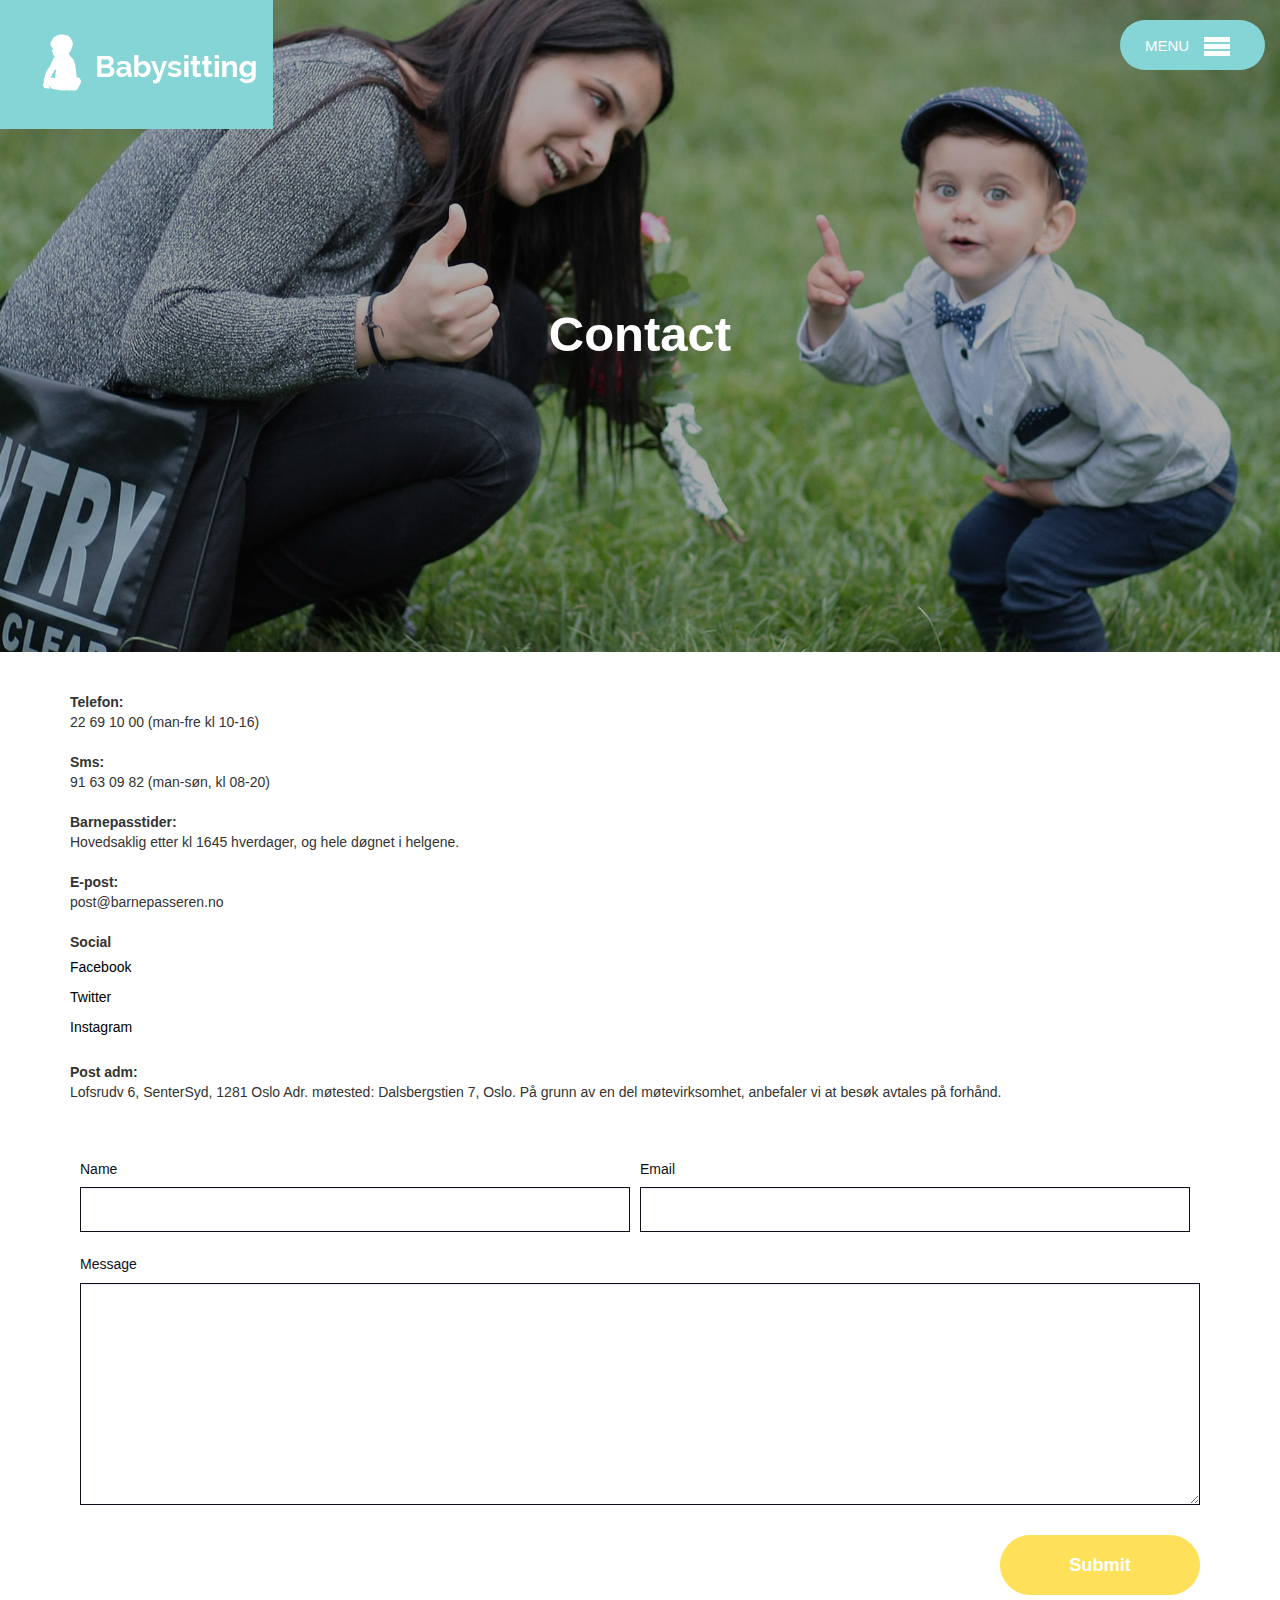
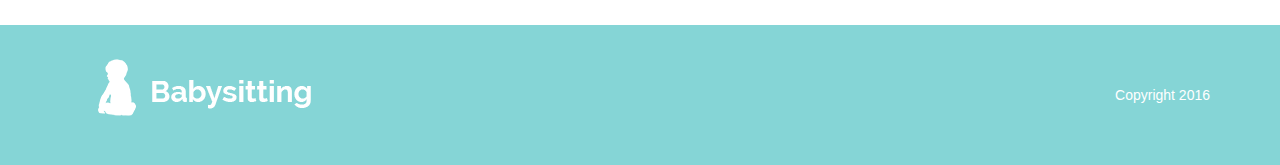
<file: contact.html>
<!DOCTYPE html>
 <html lang="en"> 
<head>
	<meta charset="UTF-8">
	<title>Contact</title>
	<meta http-equiv="X-UA-Compatible" content="IE=edge">
	<meta name="viewport" content="width=device-width, initial-scale=1">
	<script src="https://ajax.googleapis.com/ajax/libs/jquery/2.1.4/jquery.min.js"></script> 
	<!--BOOTSTRAP-->
	<meta name="viewport" content="width=device-width, initial-scale=1">
  	<link rel="stylesheet" href="http://maxcdn.bootstrapcdn.com/bootstrap/3.3.5/css/bootstrap.min.css">
  	<script src="https://ajax.googleapis.com/ajax/libs/jquery/1.11.3/jquery.min.js"></script>
  	<script src="http://maxcdn.bootstrapcdn.com/bootstrap/3.3.5/js/bootstrap.min.js"></script>
 	<!--STYLES-->
 	<link rel="stylesheet" type="text/css" media="all" href="css/styles.css">
 	<!--FONTS-->
	
	<link href='https://fonts.googleapis.com/css?family=Open+Sans:400,800,700,600,300' rel='stylesheet' type='text/css'>
	<link href='https://fonts.googleapis.com/css?family=Stardos+Stencil:400,700' rel='stylesheet' type='text/css'>
	
</head>
<body>


<div class="landing-bg2">

<header>

        <div class="no-display">
            <div class="header_inner">
                <nav>
                  <ul class="list-unstyled main-menu">
                    <li class="text-right"><a href="#" id="nav-close">X</a></li>
                    <li><a href="index.html">Home</a></li>
                    <li><a href="services.html">Services / About us</a></li>
                    <li><a href="contact.html">Contact</a></li>
                  </ul>
                </nav>
                 
                <div class="navbar navbar-inverse navbar-fixed-top">      

                    <div class="navbar-header pull-right">
                      <a id="nav-expander" class="nav-expander fixed">
                        <p>MENU</p>
                        <span></span>
                        <span></span>
                        <span></span>
                      </a>
                    </div>
                </div>
            </div>
        </div>
    </header>
        <section>
            <div class="dektop-logo-menu-wrap">

            <a href="#" class="desktop-logo-main"><img src="img/logo.png" alt=""></a>

            <div class="main-headline col-xs-12 col-sm-12 col-md-12 col-lg-12">
                <h1 class="services-headline">Contact</h1>
            </div>

        </div>
    </section>
</div>
    
    <div class="container contact-info">
        <p>

            <strong>Telefon:</strong> <br>
                

            22 69 10 00 (man-fre kl 10-16) <br><br>

            <strong>Sms:</strong> <br>
                

            91 63 09 82 (man-søn, kl 08-20)<br><br>

            <strong>Barnepasstider: </strong><br>
                

            Hovedsaklig etter kl 1645 hverdager,
            og hele døgnet i helgene.<br><br>

            <strong>E-post: </strong><br>
                

            post@barnepasseren.no <br><br>
            <strong>Social</strong> <br>

            <a href="#">Facebook</a>
            <a href="#"> Twitter</a>
            <a href="#">Instagram</a>  <br>

             <strong>Post adm:</strong> <br>
                

            Lofsrudv 6, SenterSyd, 1281 Oslo
            Adr. møtested:  

            Dalsbergstien 7, Oslo. På grunn av en del møtevirksomhet, anbefaler vi at besøk avtales på forhånd.
            </p>
    </div>
	

    <div class="container form-wrap">
		<div class="col-xs-12 col-sm-12 col-md-12 col-lg-12">
			<div class="message-wrap">

	            <div class="row">
	 
	                <div class="form-group-wrap">
	                    <div class="form-group col-sm-12 name">
	                        <label for="name" class="h4">Name</label>
	                        <input type="text" class="form-control" id="name" required>
	                    </div>
	                    <div class="form-group col-sm-12 e-mail">
	                        <label for="email" class="h4">Email</label>
	                        <input type="email" class="form-control" id="email"  required>
	                    </div>
	                    <div class="form-group-text">
	                        <label for="message" class="h4">Message</label>
	                        <textarea id="message" class="form-control" rows="10" required></textarea>
	                    </div>
	                        <button type="submit" id="form-submit" class="btn">Submit</button>
	                        <div id="msgSubmit" class="h3 text-center hidden">Message Submitted!</div>
	                </div>
	            </div>
	        </div>
        </div>
	</div>

	<!--FOOTER===================================================================================================-->

    <footer>
        <div class="container-fluid footer-wrap-bg">
            <div class="container">
                <div class="col-xs-12 col-sm-6 col-md-6 col-lg-6">              
                    <a href="#"><img src="img/logo.png" alt=""></a>
                </div>
                <div class="col-xs-12 col-sm-6 col-md-6 col-lg-6">              
                    <a href="http://www.w3schools.com/">Copyright 2016</a>
                </div>
            </div>
        </div>
    </footer>

	<script type="text/javascript" src="js/toBottom.js"></script>
     <script src="js/sidebar-menu.js"></script>

	</body>
</html>
</file>
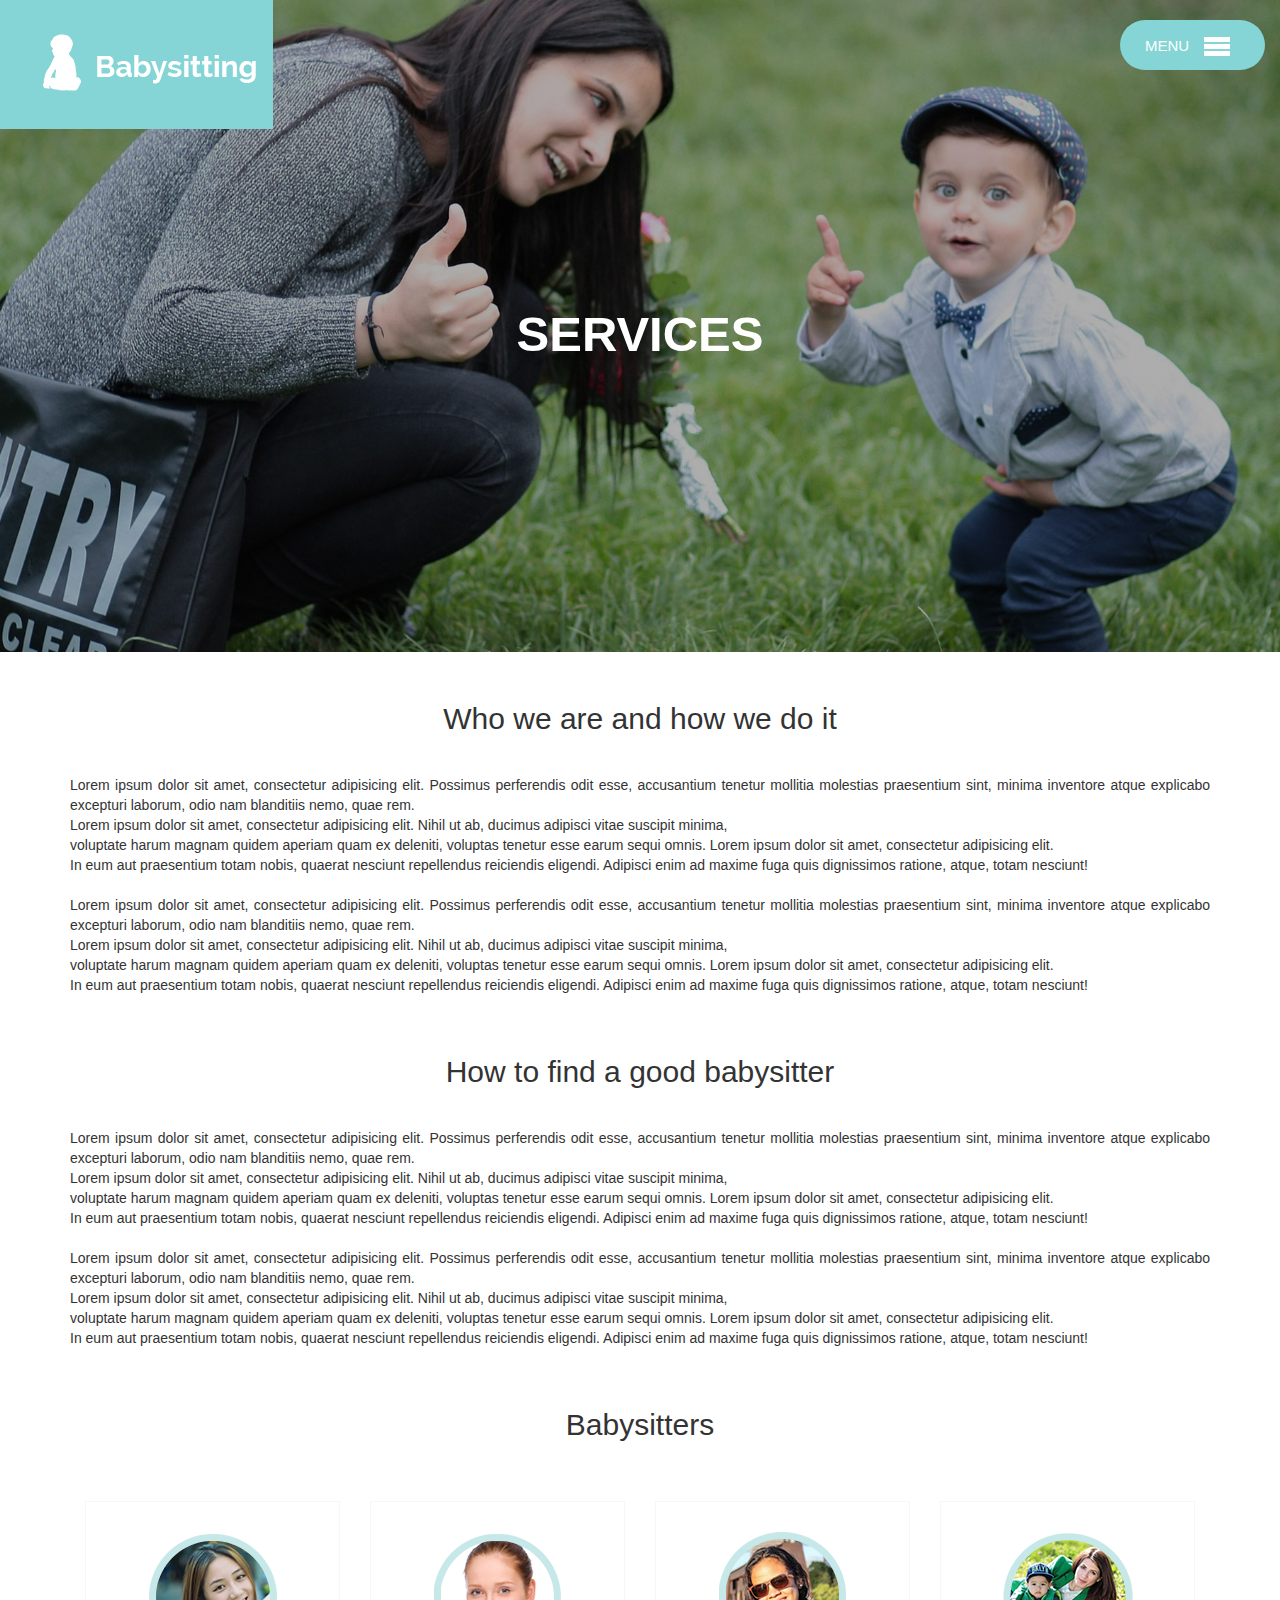
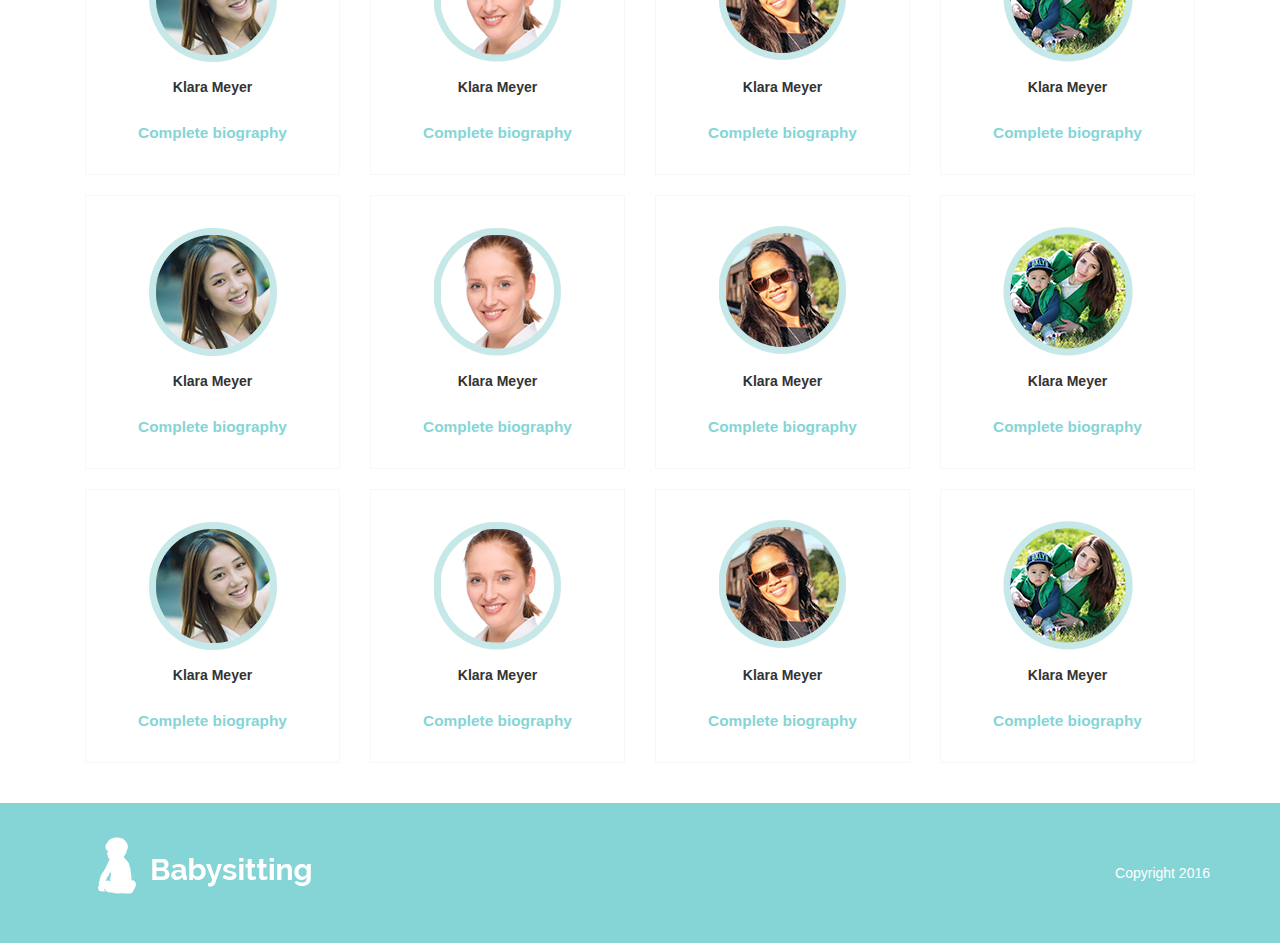
<file: services.html>
<!DOCTYPE html>
 <html lang="en"> 
<head>
	<meta charset="UTF-8">
	<title>Services</title>
	<meta http-equiv="X-UA-Compatible" content="IE=edge">
	<meta name="viewport" content="width=device-width, initial-scale=1">
	<script src="https://ajax.googleapis.com/ajax/libs/jquery/2.1.4/jquery.min.js"></script> 
	<!--BOOTSTRAP-->
	<meta name="viewport" content="width=device-width, initial-scale=1">
  	<link rel="stylesheet" href="http://maxcdn.bootstrapcdn.com/bootstrap/3.3.5/css/bootstrap.min.css">
  	<script src="https://ajax.googleapis.com/ajax/libs/jquery/1.11.3/jquery.min.js"></script>
  	<script src="http://maxcdn.bootstrapcdn.com/bootstrap/3.3.5/js/bootstrap.min.js"></script>
 	<!--STYLES-->
 	<link rel="stylesheet" type="text/css" media="all" href="css/styles.css">

 	<!--FONTS-->
	
	<link href='https://fonts.googleapis.com/css?family=Open+Sans:400,800,700,600,300' rel='stylesheet' type='text/css'>

</head>
<body>


<div class="landing-bg2">

<header>

        <div class="no-display">
            <div class="header_inner">
                <nav>
                  <ul class="list-unstyled main-menu">
                    <li class="text-right"><a href="#" id="nav-close">X</a></li>
                    <li><a href="index.html">Home</a></li>
                    <li><a href="services.html">Services / About us</a></li>
                    <li><a href="contact.html">Contact</a></li>
                  </ul>
                </nav>
                 
                <div class="navbar navbar-inverse navbar-fixed-top">      

                    <div class="navbar-header pull-right">
                      <a id="nav-expander" class="nav-expander fixed">
                        <p>MENU</p>
                        <span></span>
                        <span></span>
                        <span></span>
                      </a>
                    </div>
                </div>
            </div>
        </div>
    </header>
        <section>
            <div class="dektop-logo-menu-wrap">

            <a href="#" class="desktop-logo-main"><img src="img/logo.png" alt=""></a>

            <div class="main-headline col-xs-12 col-sm-12 col-md-12 col-lg-12">
                <h1 class="services-headline">SERVICES</h1>
            </div>

        </div>
    </section>
</div>
    

	<!--MIDDLE===================================================================================================-->
<section>
    <div class="container about-agency">
        <h2>Who we are and how we do it</h2>
        <p>Lorem ipsum dolor sit amet, consectetur adipisicing elit. Possimus perferendis odit esse, accusantium tenetur mollitia molestias praesentium sint, minima inventore atque explicabo excepturi laborum, odio nam blanditiis nemo, quae rem. <br>Lorem ipsum dolor sit amet, consectetur adipisicing elit. Nihil ut ab, ducimus adipisci vitae suscipit minima, <br> voluptate harum magnam quidem aperiam quam ex deleniti, voluptas tenetur esse earum sequi omnis. Lorem ipsum dolor sit amet, consectetur adipisicing elit. <br> In eum aut praesentium totam nobis, quaerat nesciunt repellendus reiciendis eligendi. Adipisci enim ad maxime fuga quis dignissimos ratione, atque, totam nesciunt!
        <br><br>Lorem ipsum dolor sit amet, consectetur adipisicing elit. Possimus perferendis odit esse, accusantium tenetur mollitia molestias praesentium sint, minima inventore atque explicabo excepturi laborum, odio nam blanditiis nemo, quae rem. <br>Lorem ipsum dolor sit amet, consectetur adipisicing elit. Nihil ut ab, ducimus adipisci vitae suscipit minima, <br> voluptate harum magnam quidem aperiam quam ex deleniti, voluptas tenetur esse earum sequi omnis. Lorem ipsum dolor sit amet, consectetur adipisicing elit. <br> In eum aut praesentium totam nobis, quaerat nesciunt repellendus reiciendis eligendi. Adipisci enim ad maxime fuga quis dignissimos ratione, atque, totam nesciunt!</p>
    </div>
</section>
<section>
    <div class="container about-agency" id="how-to">
        <h2>How to find a good babysitter</h2>
        <p>Lorem ipsum dolor sit amet, consectetur adipisicing elit. Possimus perferendis odit esse, accusantium tenetur mollitia molestias praesentium sint, minima inventore atque explicabo excepturi laborum, odio nam blanditiis nemo, quae rem. <br>Lorem ipsum dolor sit amet, consectetur adipisicing elit. Nihil ut ab, ducimus adipisci vitae suscipit minima, <br> voluptate harum magnam quidem aperiam quam ex deleniti, voluptas tenetur esse earum sequi omnis. Lorem ipsum dolor sit amet, consectetur adipisicing elit. <br> In eum aut praesentium totam nobis, quaerat nesciunt repellendus reiciendis eligendi. Adipisci enim ad maxime fuga quis dignissimos ratione, atque, totam nesciunt!
        <br><br>Lorem ipsum dolor sit amet, consectetur adipisicing elit. Possimus perferendis odit esse, accusantium tenetur mollitia molestias praesentium sint, minima inventore atque explicabo excepturi laborum, odio nam blanditiis nemo, quae rem. <br>Lorem ipsum dolor sit amet, consectetur adipisicing elit. Nihil ut ab, ducimus adipisci vitae suscipit minima, <br> voluptate harum magnam quidem aperiam quam ex deleniti, voluptas tenetur esse earum sequi omnis. Lorem ipsum dolor sit amet, consectetur adipisicing elit. <br> In eum aut praesentium totam nobis, quaerat nesciunt repellendus reiciendis eligendi. Adipisci enim ad maxime fuga quis dignissimos ratione, atque, totam nesciunt!</p>
    </div>
</section>
<section>     
    <div class="container babysitters" id="babysitters">
        <h2>Babysitters</h2>
        <div class="col-xs-6 col-sm-3 col-md-3 col-lg-3">
            <div class="inner-content">
                <img src="img/emp1.png" alt="">
                <p>Klara Meyer</p>
                <a href="#" data-toggle="modal" data-target="#myModal">Complete biography</a>
                <div id="myModal" class="modal fade" role="dialog">
                  <div class="modal-dialog">
                    <div class="modal-content">
                      <div class="modal-header">
                        <button type="button" class="close" data-dismiss="modal">&times;</button>
                        <h4 class="modal-title">Klara Meyer</h4>
                      </div>
                      <div class="modal-body">
                        <p>Lorem ipsum dolor sit amet, consectetur adipisicing elit. Magnam, aliquid. Illo, sit at dignissimos tempora cupiditate numquam perspiciatis iste, porro doloremque, quos, eveniet dolore rerum recusandae nostrum mollitia! Fugit, vel? <br> Lorem ipsum dolor sit amet, consectetur adipisicing elit. Laudantium, quas quibusdam numquam cum. Ipsa itaque modi laborum, culpa quis accusamus quaerat dolores voluptates! Sapiente iure odit facere ipsa sint, temporibus!</p>
                      </div>
                      <div class="modal-footer">
                        <button type="button" class="close-btn" data-dismiss="modal">Close</button>
                      </div>
                    </div>

                  </div>
                </div>
            </div>
        </div>
        <div class="col-xs-6 col-sm-3 col-md-3 col-lg-3">
            <div class="inner-content">
                <img src="img/emp2.png" alt="">
                <p>Klara Meyer</p>
                <a href="#" data-toggle="modal" data-target="#myModal">Complete biography</a>
                <div id="myModal" class="modal fade" role="dialog">
                  <div class="modal-dialog">
                    <div class="modal-content">
                      <div class="modal-header">
                        <button type="button" class="close" data-dismiss="modal">&times;</button>
                        <h4 class="modal-title">Klara Meyer</h4>
                      </div>
                      <div class="modal-body">
                        <p>Lorem ipsum dolor sit amet, consectetur adipisicing elit. Magnam, aliquid. Illo, sit at dignissimos tempora cupiditate numquam perspiciatis iste, porro doloremque, quos, eveniet dolore rerum recusandae nostrum mollitia! Fugit, vel? <br> Lorem ipsum dolor sit amet, consectetur adipisicing elit. Laudantium, quas quibusdam numquam cum. Ipsa itaque modi laborum, culpa quis accusamus quaerat dolores voluptates! Sapiente iure odit facere ipsa sint, temporibus!</p>
                      </div>
                      <div class="modal-footer">
                        <button type="button" class="close-btn" data-dismiss="modal">Close</button>
                      </div>
                    </div>

                  </div>
                </div>
            </div>
        </div>
        <div class="col-xs-6 col-sm-3 col-md-3 col-lg-3">
            <div class="inner-content">
                <img src="img/emp3.png" alt="">
                <p>Klara Meyer</p>
                <a href="#" data-toggle="modal" data-target="#myModal">Complete biography</a>
                <div id="myModal" class="modal fade" role="dialog">
                  <div class="modal-dialog">
                    <div class="modal-content">
                      <div class="modal-header">
                        <button type="button" class="close" data-dismiss="modal">&times;</button>
                        <h4 class="modal-title">Klara Meyer</h4>
                      </div>
                      <div class="modal-body">
                        <p>Lorem ipsum dolor sit amet, consectetur adipisicing elit. Magnam, aliquid. Illo, sit at dignissimos tempora cupiditate numquam perspiciatis iste, porro doloremque, quos, eveniet dolore rerum recusandae nostrum mollitia! Fugit, vel? <br> Lorem ipsum dolor sit amet, consectetur adipisicing elit. Laudantium, quas quibusdam numquam cum. Ipsa itaque modi laborum, culpa quis accusamus quaerat dolores voluptates! Sapiente iure odit facere ipsa sint, temporibus!</p>
                      </div>
                      <div class="modal-footer">
                        <button type="button" class="close-btn" data-dismiss="modal">Close</button>
                      </div>
                    </div>

                  </div>
                </div>
            </div>
        </div>
        <div class="col-xs-6 col-sm-3 col-md-3 col-lg-3">
            <div class="inner-content">
                <img src="img/emp4.png" alt="">
                <p>Klara Meyer</p>
                <a href="#" data-toggle="modal" data-target="#myModal">Complete biography</a>
                <div id="myModal" class="modal fade" role="dialog">
                  <div class="modal-dialog">
                    <div class="modal-content">
                      <div class="modal-header">
                        <button type="button" class="close" data-dismiss="modal">&times;</button>
                        <h4 class="modal-title">Klara Meyer</h4>
                      </div>
                      <div class="modal-body">
                        <p>Lorem ipsum dolor sit amet, consectetur adipisicing elit. Magnam, aliquid. Illo, sit at dignissimos tempora cupiditate numquam perspiciatis iste, porro doloremque, quos, eveniet dolore rerum recusandae nostrum mollitia! Fugit, vel? <br> Lorem ipsum dolor sit amet, consectetur adipisicing elit. Laudantium, quas quibusdam numquam cum. Ipsa itaque modi laborum, culpa quis accusamus quaerat dolores voluptates! Sapiente iure odit facere ipsa sint, temporibus!</p>
                      </div>
                      <div class="modal-footer">
                        <button type="button" class="close-btn" data-dismiss="modal">Close</button>
                      </div>
                    </div>

                  </div>
                </div>
            </div>
        </div>
        <div class="col-xs-6 col-sm-3 col-md-3 col-lg-3">
            <div class="inner-content">
                <img src="img/emp1.png" alt="">
                <p>Klara Meyer</p>
                <a href="#" data-toggle="modal" data-target="#myModal">Complete biography</a>
                <div id="myModal" class="modal fade" role="dialog">
                  <div class="modal-dialog">
                    <div class="modal-content">
                      <div class="modal-header">
                        <button type="button" class="close" data-dismiss="modal">&times;</button>
                        <h4 class="modal-title">Klara Meyer</h4>
                      </div>
                      <div class="modal-body">
                        <p>Lorem ipsum dolor sit amet, consectetur adipisicing elit. Magnam, aliquid. Illo, sit at dignissimos tempora cupiditate numquam perspiciatis iste, porro doloremque, quos, eveniet dolore rerum recusandae nostrum mollitia! Fugit, vel? <br> Lorem ipsum dolor sit amet, consectetur adipisicing elit. Laudantium, quas quibusdam numquam cum. Ipsa itaque modi laborum, culpa quis accusamus quaerat dolores voluptates! Sapiente iure odit facere ipsa sint, temporibus!</p>
                      </div>
                      <div class="modal-footer">
                        <button type="button" class="close-btn" data-dismiss="modal">Close</button>
                      </div>
                    </div>

                  </div>
                </div>
            </div>
        </div>
        <div class="col-xs-6 col-sm-3 col-md-3 col-lg-3">
            <div class="inner-content">
                <img src="img/emp2.png" alt="">
                <p>Klara Meyer</p>
                <a href="#" data-toggle="modal" data-target="#myModal">Complete biography</a>
                <div id="myModal" class="modal fade" role="dialog">
                  <div class="modal-dialog">
                    <div class="modal-content">
                      <div class="modal-header">
                        <button type="button" class="close" data-dismiss="modal">&times;</button>
                        <h4 class="modal-title">Klara Meyer</h4>
                      </div>
                      <div class="modal-body">
                        <p>Lorem ipsum dolor sit amet, consectetur adipisicing elit. Magnam, aliquid. Illo, sit at dignissimos tempora cupiditate numquam perspiciatis iste, porro doloremque, quos, eveniet dolore rerum recusandae nostrum mollitia! Fugit, vel? <br> Lorem ipsum dolor sit amet, consectetur adipisicing elit. Laudantium, quas quibusdam numquam cum. Ipsa itaque modi laborum, culpa quis accusamus quaerat dolores voluptates! Sapiente iure odit facere ipsa sint, temporibus!</p>
                      </div>
                      <div class="modal-footer">
                        <button type="button" class="close-btn" data-dismiss="modal">Close</button>
                      </div>
                    </div>

                  </div>
                </div>
            </div>
        </div>
        <div class="col-xs-6 col-sm-3 col-md-3 col-lg-3">
            <div class="inner-content">
                <img src="img/emp3.png" alt="">
                <p>Klara Meyer</p>
                <a href="#" data-toggle="modal" data-target="#myModal">Complete biography</a>
                <div id="myModal" class="modal fade" role="dialog">
                  <div class="modal-dialog">
                    <div class="modal-content">
                      <div class="modal-header">
                        <button type="button" class="close" data-dismiss="modal">&times;</button>
                        <h4 class="modal-title">Klara Meyer</h4>
                      </div>
                      <div class="modal-body">
                        <p>Lorem ipsum dolor sit amet, consectetur adipisicing elit. Magnam, aliquid. Illo, sit at dignissimos tempora cupiditate numquam perspiciatis iste, porro doloremque, quos, eveniet dolore rerum recusandae nostrum mollitia! Fugit, vel? <br> Lorem ipsum dolor sit amet, consectetur adipisicing elit. Laudantium, quas quibusdam numquam cum. Ipsa itaque modi laborum, culpa quis accusamus quaerat dolores voluptates! Sapiente iure odit facere ipsa sint, temporibus!</p>
                      </div>
                      <div class="modal-footer">
                        <button type="button" class="close-btn" data-dismiss="modal">Close</button>
                      </div>
                    </div>

                  </div>
                </div>
            </div>
        </div>
        <div class="col-xs-6 col-sm-3 col-md-3 col-lg-3">
            <div class="inner-content">
                <img src="img/emp4.png" alt="">
                <p>Klara Meyer</p>
                <a href="#" data-toggle="modal" data-target="#myModal">Complete biography</a>
                <div id="myModal" class="modal fade" role="dialog">
                  <div class="modal-dialog">
                    <div class="modal-content">
                      <div class="modal-header">
                        <button type="button" class="close" data-dismiss="modal">&times;</button>
                        <h4 class="modal-title">Klara Meyer</h4>
                      </div>
                      <div class="modal-body">
                        <p>Lorem ipsum dolor sit amet, consectetur adipisicing elit. Magnam, aliquid. Illo, sit at dignissimos tempora cupiditate numquam perspiciatis iste, porro doloremque, quos, eveniet dolore rerum recusandae nostrum mollitia! Fugit, vel? <br> Lorem ipsum dolor sit amet, consectetur adipisicing elit. Laudantium, quas quibusdam numquam cum. Ipsa itaque modi laborum, culpa quis accusamus quaerat dolores voluptates! Sapiente iure odit facere ipsa sint, temporibus!</p>
                      </div>
                      <div class="modal-footer">
                        <button type="button" class="close-btn" data-dismiss="modal">Close</button>
                      </div>
                    </div>

                  </div>
                </div>
            </div>
        </div>
        <div class="col-xs-6 col-sm-3 col-md-3 col-lg-3">
            <div class="inner-content">
                <img src="img/emp1.png" alt="">
                <p>Klara Meyer</p>
                <a href="#" data-toggle="modal" data-target="#myModal">Complete biography</a>
                <div id="myModal" class="modal fade" role="dialog">
                  <div class="modal-dialog">
                    <div class="modal-content">
                      <div class="modal-header">
                        <button type="button" class="close" data-dismiss="modal">&times;</button>
                        <h4 class="modal-title">Klara Meyer</h4>
                      </div>
                      <div class="modal-body">
                        <p>Lorem ipsum dolor sit amet, consectetur adipisicing elit. Magnam, aliquid. Illo, sit at dignissimos tempora cupiditate numquam perspiciatis iste, porro doloremque, quos, eveniet dolore rerum recusandae nostrum mollitia! Fugit, vel? <br> Lorem ipsum dolor sit amet, consectetur adipisicing elit. Laudantium, quas quibusdam numquam cum. Ipsa itaque modi laborum, culpa quis accusamus quaerat dolores voluptates! Sapiente iure odit facere ipsa sint, temporibus!</p>
                      </div>
                      <div class="modal-footer">
                        <button type="button" class="close-btn" data-dismiss="modal">Close</button>
                      </div>
                    </div>

                  </div>
                </div>
            </div>
        </div>
        <div class="col-xs-6 col-sm-3 col-md-3 col-lg-3">
            <div class="inner-content">
                <img src="img/emp2.png" alt="">
                <p>Klara Meyer</p>
                <a href="#" data-toggle="modal" data-target="#myModal">Complete biography</a>
                <div id="myModal" class="modal fade" role="dialog">
                  <div class="modal-dialog">
                    <div class="modal-content">
                      <div class="modal-header">
                        <button type="button" class="close" data-dismiss="modal">&times;</button>
                        <h4 class="modal-title">Klara Meyer</h4>
                      </div>
                      <div class="modal-body">
                        <p>Lorem ipsum dolor sit amet, consectetur adipisicing elit. Magnam, aliquid. Illo, sit at dignissimos tempora cupiditate numquam perspiciatis iste, porro doloremque, quos, eveniet dolore rerum recusandae nostrum mollitia! Fugit, vel? <br> Lorem ipsum dolor sit amet, consectetur adipisicing elit. Laudantium, quas quibusdam numquam cum. Ipsa itaque modi laborum, culpa quis accusamus quaerat dolores voluptates! Sapiente iure odit facere ipsa sint, temporibus!</p>
                      </div>
                      <div class="modal-footer">
                        <button type="button" class="close-btn" data-dismiss="modal">Close</button>
                      </div>
                    </div>

                  </div>
                </div>
            </div>
        </div>
        <div class="col-xs-6 col-sm-3 col-md-3 col-lg-3">
            <div class="inner-content">
                <img src="img/emp3.png" alt="">
                <p>Klara Meyer</p>
                <a href="#" data-toggle="modal" data-target="#myModal">Complete biography</a>
                <div id="myModal" class="modal fade" role="dialog">
                  <div class="modal-dialog">
                    <div class="modal-content">
                      <div class="modal-header">
                        <button type="button" class="close" data-dismiss="modal">&times;</button>
                        <h4 class="modal-title">Klara Meyer</h4>
                      </div>
                      <div class="modal-body">
                        <p>Lorem ipsum dolor sit amet, consectetur adipisicing elit. Magnam, aliquid. Illo, sit at dignissimos tempora cupiditate numquam perspiciatis iste, porro doloremque, quos, eveniet dolore rerum recusandae nostrum mollitia! Fugit, vel? <br> Lorem ipsum dolor sit amet, consectetur adipisicing elit. Laudantium, quas quibusdam numquam cum. Ipsa itaque modi laborum, culpa quis accusamus quaerat dolores voluptates! Sapiente iure odit facere ipsa sint, temporibus!</p>
                      </div>
                      <div class="modal-footer">
                        <button type="button" class="close-btn" data-dismiss="modal">Close</button>
                      </div>
                    </div>

                  </div>
                </div>
            </div>
        </div>
        <div class="col-xs-6 col-sm-3 col-md-3 col-lg-3">
            <div class="inner-content">
                <img src="img/emp4.png" alt="">
                <p>Klara Meyer</p>
                <a href="#" data-toggle="modal" data-target="#myModal">Complete biography</a>
                <div id="myModal" class="modal fade" role="dialog">
                  <div class="modal-dialog">
                    <div class="modal-content">
                      <div class="modal-header">
                        <button type="button" class="close" data-dismiss="modal">&times;</button>
                        <h4 class="modal-title">Klara Meyer</h4>
                      </div>
                      <div class="modal-body">
                        <p>Lorem ipsum dolor sit amet, consectetur adipisicing elit. Magnam, aliquid. Illo, sit at dignissimos tempora cupiditate numquam perspiciatis iste, porro doloremque, quos, eveniet dolore rerum recusandae nostrum mollitia! Fugit, vel? <br> Lorem ipsum dolor sit amet, consectetur adipisicing elit. Laudantium, quas quibusdam numquam cum. Ipsa itaque modi laborum, culpa quis accusamus quaerat dolores voluptates! Sapiente iure odit facere ipsa sint, temporibus!</p>
                      </div>
                      <div class="modal-footer">
                        <button type="button" class="close-btn" data-dismiss="modal">Close</button>
                      </div>
                    </div>

                  </div>
                </div>
            </div>
        </div>
    </div>          
</section>


	<!--FOOTER===================================================================================================-->

    <footer>
        <div class="container-fluid footer-wrap-bg">
            <div class="container">
                <div class="col-xs-12 col-sm-6 col-md-6 col-lg-6">              
                    <a href="#"><img src="img/logo.png" alt=""></a>
                </div>
                <div class="col-xs-12 col-sm-6 col-md-6 col-lg-6">              
                    <a href="http://www.w3schools.com/">Copyright 2016</a>
                </div>
            </div>
        </div>
    </footer>



      <script src="js/sidebar-menu.js"></script>


	</body>
</html>
</file>
<file: css/styles.css>
.main-btn, .how-to a, a.bio, .member button, .close-btn, .btn {
  display: block;
  font-size: 1.3em;
  text-decoration: none;
  text-align: center;
  font-family: "Raleway", sans-serif;
  padding: 5px 20px;
  width: 200px;
  height: 60px;
  color: #fff;
  float: right;
  line-height: 48px;
  background: #FEE159;
  cursor: pointer;
  border-radius: 30px;
  font-weight: 700;
}

.main-btn:hover, .how-to a:hover, a.bio:hover, .member button:hover, .close-btn:hover, .btn:hover {
  text-decoration: none;
  color: #fff;
  background: #2F2F2F;
}

@media (max-width: 768px) {
  .main-btn, .how-to a, a.bio, .member button, .close-btn, .btn {
    margin: 50px auto;
  }
}

.how-to h2, .main-slider-menu h2, .member h2, .contact h2 {
  font-family: "Raleway", sans-serif;
  font-size: 3em;
  font-weight: 300;
  margin: 0;
  padding: 40px 0;
  color: #85D5D6;
  text-align: center;
}

.how-to p, .member p, .contact p {
  font-family: "Raleway", sans-serif;
  font-size: 1.2em;
  color: #8C8C8C;
  text-align: center;
}

.main-btn, .how-to a, a.bio, .member button, .close-btn, .btn {
  display: block;
  font-size: 1.3em;
  text-decoration: none;
  text-align: center;
  font-family: "Raleway", sans-serif;
  padding: 5px 20px;
  width: 200px;
  height: 60px;
  color: #fff;
  float: right;
  line-height: 48px;
  background: #FEE159;
  cursor: pointer;
  border-radius: 30px;
  font-weight: 700;
}

.main-btn:hover, .how-to a:hover, a.bio:hover, .member button:hover, .close-btn:hover, .btn:hover {
  text-decoration: none;
  color: #fff;
  background: #2F2F2F;
}

@media (max-width: 768px) {
  .main-btn, .how-to a, a.bio, .member button, .close-btn, .btn {
    margin: 50px auto;
  }
}

.how-to h2, .main-slider-menu h2, .member h2, .contact h2 {
  font-family: "Raleway", sans-serif;
  font-size: 3em;
  font-weight: 300;
  margin: 0;
  padding: 40px 0;
  color: #85D5D6;
  text-align: center;
}

.how-to p, .member p, .contact p {
  font-family: "Raleway", sans-serif;
  font-size: 1.2em;
  color: #8C8C8C;
  text-align: center;
}

body {
  margin: 0;
  padding: 0;
}

nav {
  background: #85D5D6;
  display: block;
  height: 100%;
  overflow: auto;
  position: fixed;
  right: -22em;
  font-size: 15px;
  top: 0;
  width: 16em;
  z-index: 2000;
  -webkit-transition: right 0.3s ease-in-out 0s;
  -moz-transition: right 0.3s ease-in-out 0s;
  transition: right 0.3s ease-in-out 0s;
}

.navbar-fixed-top {
  position: fixed;
  right: 0 !important;
  left: 300px;
  z-index: 1030;
}

.navbar-header {
  background: #0e111a;
}

.navbar-header a {
  position: relative;
  background: #85D5D6;
  width: 145px;
  -webkit-border-radius: 25px;
  -moz-border-radius: 25px;
  border-radius: 25px;
  margin-right: 15px;
}

.navbar-header a p {
  position: absolute;
  left: 25px;
  top: 15px;
}

.navbar-header span {
  display: block;
  width: 26px;
  height: 5px;
  margin-top: 2px;
  margin-left: 60px;
  background: #fff;
}

.landing-bg {
  background: url(../img/landing-bg.jpg) no-repeat top center;
  -webkit-background-size: cover;
  -moz-background-size: cover;
  -o-background-size: cover;
  background-size: cover;
  padding: 0 0 200px 0;
}

.dektop-logo-menu-wrap {
  width: 100%;
  overflow: hidden;
  font-family: "Raleway", sans-serif;
  padding: 0 0 40px 0;
  position: relative;
}

.desktop-logo-main {
  position: absolute;
  width: 200px;
  height: 70px;
  top: 0;
  left: 0;
  z-index: 2000;
}

@media (max-width: 768px) {
  .desktop-logo-main {
    height: 50px;
    width: 120px;
    overflow: hidden;
    top: 20px;
    left: 0;
  }
  .desktop-logo-main img {
    width: 120px;
    height: 50px;
  }
}

.main-menu li {
  padding: 0;
  border-bottom: 1px solid #88C9CC;
}

.main-menu li a {
  display: block;
  width: 100%;
  padding: 20px;
}

.main-menu li a:hover {
  background: #88C9CC;
}

.main-headline {
  text-align: right;
  padding-top: 2.2%;
}

.main-headline h1 {
  margin: 200px 0 30px 0;
  padding: 80px 0 20px 0;
  color: #fff;
  font-weight: 300;
  font-size: 3.5em;
}

@media (max-width: 768px) {
  .main-headline h1 {
    margin: 150px auto 30px auto;
    padding: 0;
    font-size: 1.8em;
    text-align: center;
  }
}

.main-headline h1 span {
  font-weight: 900;
}

@media (max-width: 768px) {
  .main-btn {
    float: none !important;
  }
}

.main-btn, .how-to a, a.bio, .member button, .close-btn, .btn {
  display: block;
  font-size: 1.3em;
  text-decoration: none;
  text-align: center;
  font-family: "Raleway", sans-serif;
  padding: 5px 20px;
  width: 200px;
  height: 60px;
  color: #fff;
  float: right;
  line-height: 48px;
  background: #FEE159;
  cursor: pointer;
  border-radius: 30px;
  font-weight: 700;
}

.main-btn:hover, .how-to a:hover, a.bio:hover, .member button:hover, .close-btn:hover, .btn:hover {
  text-decoration: none;
  color: #fff;
  background: #2F2F2F;
}

@media (max-width: 768px) {
  .main-btn, .how-to a, a.bio, .member button, .close-btn, .btn {
    margin: 50px auto;
  }
}

.how-to h2, .main-slider-menu h2, .member h2, .contact h2 {
  font-family: "Raleway", sans-serif;
  font-size: 3em;
  font-weight: 300;
  margin: 0;
  padding: 40px 0;
  color: #85D5D6;
  text-align: center;
}

.how-to p, .member p, .contact p {
  font-family: "Raleway", sans-serif;
  font-size: 1.2em;
  color: #8C8C8C;
  text-align: center;
}

.who {
  font-family: "Raleway", sans-serif;
  background: url(../img/light-bg.png) no-repeat center center;
  margin-top: -140px;
}

@media (max-width: 768px) {
  .who {
    margin-top: -80px;
    padding: 0;
  }
}

.who .inner-who {
  padding: 20px;
  background: #85D5D6;
  text-align: center;
  -webkit-box-shadow: 0px 0px 17px 0px rgba(50, 50, 50, 0.15);
  -moz-box-shadow: 0px 0px 17px 0px rgba(50, 50, 50, 0.15);
  box-shadow: 0px 0px 17px 0px rgba(50, 50, 50, 0.15);
}

.who img {
  display: block;
  margin: 0 auto 20px auto;
}

.who h2 {
  font-size: 2.5em;
  font-weight: 300;
  font-style: italic;
  margin: 0;
  padding-bottom: 40px;
  color: #fff;
  text-align: center;
}

.main-btn, .how-to a, a.bio, .member button, .close-btn, .btn {
  display: block;
  font-size: 1.3em;
  text-decoration: none;
  text-align: center;
  font-family: "Raleway", sans-serif;
  padding: 5px 20px;
  width: 200px;
  height: 60px;
  color: #fff;
  float: right;
  line-height: 48px;
  background: #FEE159;
  cursor: pointer;
  border-radius: 30px;
  font-weight: 700;
}

.main-btn:hover, .how-to a:hover, a.bio:hover, .member button:hover, .close-btn:hover, .btn:hover {
  text-decoration: none;
  color: #fff;
  background: #2F2F2F;
}

@media (max-width: 768px) {
  .main-btn, .how-to a, a.bio, .member button, .close-btn, .btn {
    margin: 50px auto;
  }
}

.how-to h2, .main-slider-menu h2, .member h2, .contact h2 {
  font-family: "Raleway", sans-serif;
  font-size: 3em;
  font-weight: 300;
  margin: 0;
  padding: 40px 0;
  color: #85D5D6;
  text-align: center;
}

.how-to p, .member p, .contact p {
  font-family: "Raleway", sans-serif;
  font-size: 1.2em;
  color: #8C8C8C;
  text-align: center;
}

.how-to {
  padding: 40px 0;
}

.how-to a {
  float: none !important;
  margin: 20px auto;
}

.main-btn, .how-to a, a.bio, .member button, .close-btn, .btn {
  display: block;
  font-size: 1.3em;
  text-decoration: none;
  text-align: center;
  font-family: "Raleway", sans-serif;
  padding: 5px 20px;
  width: 200px;
  height: 60px;
  color: #fff;
  float: right;
  line-height: 48px;
  background: #FEE159;
  cursor: pointer;
  border-radius: 30px;
  font-weight: 700;
}

.main-btn:hover, .how-to a:hover, a.bio:hover, .member button:hover, .close-btn:hover, .btn:hover {
  text-decoration: none;
  color: #fff;
  background: #2F2F2F;
}

@media (max-width: 768px) {
  .main-btn, .how-to a, a.bio, .member button, .close-btn, .btn {
    margin: 50px auto;
  }
}

.how-to h2, .main-slider-menu h2, .member h2, .contact h2 {
  font-family: "Raleway", sans-serif;
  font-size: 3em;
  font-weight: 300;
  margin: 0;
  padding: 40px 0;
  color: #85D5D6;
  text-align: center;
}

.how-to p, .member p, .contact p {
  font-family: "Raleway", sans-serif;
  font-size: 1.2em;
  color: #8C8C8C;
  text-align: center;
}

.main-slider-wrap {
  background: url(../img/light-bg2.png) no-repeat center center;
  margin-top: 50px;
}

.main-slider-menu {
  padding: 20px 0;
  font-family: "Raleway", sans-serif;
  background: #F7F7F7;
  -webkit-box-shadow: 0px 0px 17px 0px rgba(50, 50, 50, 0.15);
  -moz-box-shadow: 0px 0px 17px 0px rgba(50, 50, 50, 0.15);
  box-shadow: 0px 0px 17px 0px rgba(50, 50, 50, 0.15);
}

a.bio {
  float: none !important;
  margin: 20px auto;
  clear: both;
  background: #C8E7E9;
}

.thumbnail {
  border: 0;
  background: transparent;
}

.fff {
  background: #F1F1F1;
  padding-top: 20px;
}

ul.thumbnails {
  margin-bottom: 0px;
  padding: 0;
}

ul.thumbnails li {
  list-style-type: none;
}

@media (max-width: 768px) {
  ul.thumbnails li {
    padding: 0;
  }
}

.caption {
  background: transparent !important;
  padding: 20px;
  text-align: center;
}

.caption p {
  color: #999;
  font-size: .9em;
}

.control-box {
  text-align: center;
  width: 100%;
}

.pager li > a {
  width: 50px;
  height: 50px;
  margin: 10px;
  -webkit-border-radius: 50%;
  -moz-border-radius: 50%;
  border-radius: 50%;
  border: 0;
  line-height: 40px;
  color: #fff;
  background: #FEE159;
}

.main-btn, .how-to a, a.bio, .member button, .close-btn, .btn {
  display: block;
  font-size: 1.3em;
  text-decoration: none;
  text-align: center;
  font-family: "Raleway", sans-serif;
  padding: 5px 20px;
  width: 200px;
  height: 60px;
  color: #fff;
  float: right;
  line-height: 48px;
  background: #FEE159;
  cursor: pointer;
  border-radius: 30px;
  font-weight: 700;
}

.main-btn:hover, .how-to a:hover, a.bio:hover, .member button:hover, .close-btn:hover, .btn:hover {
  text-decoration: none;
  color: #fff;
  background: #2F2F2F;
}

@media (max-width: 768px) {
  .main-btn, .how-to a, a.bio, .member button, .close-btn, .btn {
    margin: 50px auto;
  }
}

.how-to h2, .main-slider-menu h2, .member h2, .contact h2 {
  font-family: "Raleway", sans-serif;
  font-size: 3em;
  font-weight: 300;
  margin: 0;
  padding: 40px 0;
  color: #85D5D6;
  text-align: center;
}

.how-to p, .member p, .contact p {
  font-family: "Raleway", sans-serif;
  font-size: 1.2em;
  color: #8C8C8C;
  text-align: center;
}

.member {
  padding: 0;
}

.member h2 {
  text-align: left;
}

.member p {
  text-align: left;
}

.member input {
  display: block;
  width: 100%;
  max-width: 350px;
  height: 60px;
  -webkit-border-radius: 35px;
  -moz-border-radius: 35px;
  border-radius: 35px;
  border: 1px solid #85D5D6;
  padding-left: 15px;
  margin: 30px 0;
  font-size: 1.4em;
  font-weight: 300;
  font-family: "Raleway", sans-serif;
}

.member button {
  border: 0;
  float: left !important;
  margin-bottom: 40px;
}

@media (max-width: 768px) {
  .member button {
    margin: 0 !important;
  }
}

.main-btn, .how-to a, a.bio, .member button, .close-btn, .btn {
  display: block;
  font-size: 1.3em;
  text-decoration: none;
  text-align: center;
  font-family: "Raleway", sans-serif;
  padding: 5px 20px;
  width: 200px;
  height: 60px;
  color: #fff;
  float: right;
  line-height: 48px;
  background: #FEE159;
  cursor: pointer;
  border-radius: 30px;
  font-weight: 700;
}

.main-btn:hover, .how-to a:hover, a.bio:hover, .member button:hover, .close-btn:hover, .btn:hover {
  text-decoration: none;
  color: #fff;
  background: #2F2F2F;
}

@media (max-width: 768px) {
  .main-btn, .how-to a, a.bio, .member button, .close-btn, .btn {
    margin: 50px auto;
  }
}

.how-to h2, .main-slider-menu h2, .member h2, .contact h2 {
  font-family: "Raleway", sans-serif;
  font-size: 3em;
  font-weight: 300;
  margin: 0;
  padding: 40px 0;
  color: #85D5D6;
  text-align: center;
}

.how-to p, .member p, .contact p {
  font-family: "Raleway", sans-serif;
  font-size: 1.2em;
  color: #8C8C8C;
  text-align: center;
}

.contact {
  padding: 10px 0;
}

.contact > div {
  overflow: hidden;
  padding: 15px;
  background: #F7F7F7;
}

.contact h2 {
  text-align: left;
}

.contact p {
  text-align: left;
}

.social {
  display: table;
  width: 200px;
  text-align: center;
  float: none;
  margin: 30px auto 0 auto;
}

.social a {
  display: table-cell;
}

.social img {
  max-width: 50px;
}

/*FOOTER
=================================================================================
================================================================================= */
.footer-wrap-bg {
  background: #85D5D6;
  padding: 0;
}

.footer-wrap-bg div:nth-of-type(2) a {
  color: #fff;
  float: right;
  display: block;
  padding: 60px 0;
  font-family: "Raleway", sans-serif;
}

@media (max-width: 768px) {
  .footer-wrap-bg div:nth-of-type(2) a {
    float: none;
    text-align: center;
    padding: 20px 0 40px 0;
  }
}

.footer-wrap-bg div:nth-of-type(1) {
  padding: 0;
}

.main-btn, .how-to a, a.bio, .member button, .close-btn, .btn {
  display: block;
  font-size: 1.3em;
  text-decoration: none;
  text-align: center;
  font-family: "Raleway", sans-serif;
  padding: 5px 20px;
  width: 200px;
  height: 60px;
  color: #fff;
  float: right;
  line-height: 48px;
  background: #FEE159;
  cursor: pointer;
  border-radius: 30px;
  font-weight: 700;
}

.main-btn:hover, .how-to a:hover, a.bio:hover, .member button:hover, .close-btn:hover, .btn:hover {
  text-decoration: none;
  color: #fff;
  background: #2F2F2F;
}

@media (max-width: 768px) {
  .main-btn, .how-to a, a.bio, .member button, .close-btn, .btn {
    margin: 50px auto;
  }
}

.how-to h2, .main-slider-menu h2, .member h2, .contact h2 {
  font-family: "Raleway", sans-serif;
  font-size: 3em;
  font-weight: 300;
  margin: 0;
  padding: 40px 0;
  color: #85D5D6;
  text-align: center;
}

.how-to p, .member p, .contact p {
  font-family: "Raleway", sans-serif;
  font-size: 1.2em;
  color: #8C8C8C;
  text-align: center;
}

h1.services-headline {
  text-align: center;
  font-weight: 700;
}

.about-agency {
  font-family: "Raleway", sans-serif !important;
}

.about-agency h2 {
  text-align: center;
  padding: 30px 0;
}

.about-agency p {
  text-align: justify !important;
}

.babysitters {
  font-family: "Raleway", sans-serif !important;
  padding-bottom: 40px;
}

.babysitters h2 {
  text-align: center;
  padding: 30px 0;
}

.babysitters div .inner-content {
  text-align: center;
  padding: 30px 10px;
  border: 1px solid #F7F7F7;
  margin-top: 20px;
  overflow: hidden;
}

@media (max-width: 768px) {
  .babysitters div img {
    display: block;
    max-width: 80px;
    margin: 0 auto;
  }
}

.babysitters div p {
  font-weight: 700;
  display: block;
  padding: 15px 0;
}

.babysitters div a {
  font-size: 1.1em;
  font-weight: 700;
  color: #85D5D6;
}

.babysitters div a:hover {
  text-decoration: none;
}

.modal-header {
  border-bottom: 0;
}

.modal-header h4 {
  margin-top: 40px;
  font-size: 2em;
}

.modal-header button.close {
  font-size: 1.4em !important;
}

.modal-content {
  -webkit-border-radius: 0;
  -moz-border-radius: 0;
  border-radius: 0;
}

.modal-body {
  border-bottom: 0;
  padding: 40px;
}

.modal-body p {
  font-weight: 300 !important;
}

.modal-footer {
  border-top: 0 !important;
}

.close-btn {
  margin: 20px auto;
  float: none;
  border: 1px solid #FEE159;
}

.close-btn:hover {
  border: 1px solid #2F2F2F !important;
}

.main-btn, .how-to a, a.bio, .member button, .close-btn, .btn {
  display: block;
  font-size: 1.3em;
  text-decoration: none;
  text-align: center;
  font-family: "Raleway", sans-serif;
  padding: 5px 20px;
  width: 200px;
  height: 60px;
  color: #fff;
  float: right;
  line-height: 48px;
  background: #FEE159;
  cursor: pointer;
  border-radius: 30px;
  font-weight: 700;
}

.main-btn:hover, .how-to a:hover, a.bio:hover, .member button:hover, .close-btn:hover, .btn:hover {
  text-decoration: none;
  color: #fff;
  background: #2F2F2F;
}

@media (max-width: 768px) {
  .main-btn, .how-to a, a.bio, .member button, .close-btn, .btn {
    margin: 50px auto;
  }
}

.how-to h2, .main-slider-menu h2, .member h2, .contact h2 {
  font-family: "Raleway", sans-serif;
  font-size: 3em;
  font-weight: 300;
  margin: 0;
  padding: 40px 0;
  color: #85D5D6;
  text-align: center;
}

.how-to p, .member p, .contact p {
  font-family: "Raleway", sans-serif;
  font-size: 1.2em;
  color: #8C8C8C;
  text-align: center;
}

.contact-info {
  margin-top: 40px;
  font-family: "Raleway", sans-serif;
}

.contact-info a {
  display: block;
  color: #000;
  text-decoration: none;
  padding: 5px 0;
}

.form-wrap {
  margin-top: 40px;
}

.form-wrap h2 {
  font-family: "Raleway", sans-serif;
  font-size: 1.9em;
  text-align: center;
  padding: 20px 0 80px 0 !important;
  color: #10131c;
  font-weight: 300;
}

.message-wrap {
  padding: 0 10px !important;
}

.form-group-wrap {
  clear: both;
  float: none !important;
}

@media (max-width: 768px) {
  .form-group-wrap {
    width: 100% !important;
  }
}

.form-group {
  color: #0e101c;
  padding: 0 !important;
  width: 50%;
  float: left;
  padding-right: 10px !important;
}

@media (max-width: 768px) {
  .form-group {
    width: 100%;
    padding-right: 0 !important;
  }
}

.form-group label {
  font-family: "Raleway", sans-serif;
  color: #0e101c;
  font-size: 1em;
}

.form-group input {
  -webkit-border-radius: 0;
  -moz-border-radius: 0;
  border-radius: 0;
  width: 100% !important;
  background: transparent;
}

.form-group textarea {
  -webkit-border-radius: 0;
  -moz-border-radius: 0;
  border-radius: 0;
}

.form-group-text {
  color: #0e101c;
  padding-right: 0 !important;
  width: 100% !important;
  display: block !important;
  clear: both !important;
}

.form-group-text label {
  font-family: "Raleway", sans-serif;
  color: #0e101c;
  font-size: 1em;
}

.form-group-text input {
  -webkit-border-radius: 0;
  -moz-border-radius: 0;
  border-radius: 0;
}

.form-group-text textarea {
  -webkit-border-radius: 0;
  -moz-border-radius: 0;
  border-radius: 0;
  color: #0e101c;
}

.form-control {
  padding: 10px 12px !important;
  width: 100% !important;
  height: 45px;
  border: 1px solid #0e101c;
  background: transparent;
  color: #0e101c;
}

.form-control:focus {
  border-color: #0e101c;
  -webkit-box-shadow: none;
  box-shadow: none;
}

.btn {
  margin: 30px auto !important;
  border: 1px solid #FEE159;
}

.btn:hover {
  border: 1px solid #2F2F2F;
}

.btn-success:focus {
  color: #fff;
  background: #2F2F2F;
  border: 0;
}

.comment-head {
  padding-left: 15px;
  font-family: "Raleway", sans-serif;
  color: #fff;
  padding-top: 20px;
}

.landing-bg2 {
  background: url(../img/landing-bg.jpg) no-repeat top center;
  -webkit-background-size: cover;
  -moz-background-size: cover;
  -o-background-size: cover;
  background-size: cover;
  padding: 0 0 200px 0;
}

@media (max-width: 768px) {
  .landing-bg2 {
    padding: 0 0 100px 0;
  }
}

.main-btn, .how-to a, a.bio, .member button, .close-btn, .btn {
  display: block;
  font-size: 1.3em;
  text-decoration: none;
  text-align: center;
  font-family: "Raleway", sans-serif;
  padding: 5px 20px;
  width: 200px;
  height: 60px;
  color: #fff;
  float: right;
  line-height: 48px;
  background: #FEE159;
  cursor: pointer;
  border-radius: 30px;
  font-weight: 700;
}

.main-btn:hover, .how-to a:hover, a.bio:hover, .member button:hover, .close-btn:hover, .btn:hover {
  text-decoration: none;
  color: #fff;
  background: #2F2F2F;
}

@media (max-width: 768px) {
  .main-btn, .how-to a, a.bio, .member button, .close-btn, .btn {
    margin: 50px auto;
  }
}

.how-to h2, .main-slider-menu h2, .member h2, .contact h2 {
  font-family: "Raleway", sans-serif;
  font-size: 3em;
  font-weight: 300;
  margin: 0;
  padding: 40px 0;
  color: #85D5D6;
  text-align: center;
}

.how-to p, .member p, .contact p {
  font-family: "Raleway", sans-serif;
  font-size: 1.2em;
  color: #8C8C8C;
  text-align: center;
}

a.nav-expander {
  color: #FFFFFF;
  display: block;
  font-size: 15px;
  font-weight: 400;
  height: 50px;
  margin-right: 15px;
  padding: 1em 1.6em 2em;
  position: absolute;
  right: 0;
  text-decoration: none;
  text-transform: uppercase;
  top: 20px;
  z-index: 12;
  -webkit-transition: right 0.3s ease-in-out 0s;
  -moz-transition: right 0.3s ease-in-out 0s;
  transition: right 0.3s ease-in-out 0s;
}

.nav-expander:hover {
  cursor: pointer;
}

.nav-expander .fixed {
  position: fixed;
  right: 16em;
}

.nav-expanded nav {
  right: 0;
}

.nav-expanded {
  margin-left: 0em;
  -webkit-transition: right 0.3s ease-in-out 0s;
  -moz-transition: right 0.3s ease-in-out 0s;
  transition: right 0.3s ease-in-out 0s;
}

#nav-close {
  font-family: "Helvetica Neue",Helvetica,Arial,sans-serif;
  font-weight: 300;
  font-size: 24px;
  padding-right: 10px;
}

.main-menu {
  padding-top: 0;
}

.main-menu li {
  margin-left: 20px;
  font-size: 18px;
}

.main-menu li a {
  color: #fff;
  text-decoration: none;
  font-size: .9em;
}

.main-menu li a:hover {
  color: #fff;
  text-decoration: none;
}

.main-menu li .sub-nav {
  border-bottom: 0px;
  padding: 4px;
}

.navbar-inverse {
  background: transparent;
  border: none;
}
</file>
